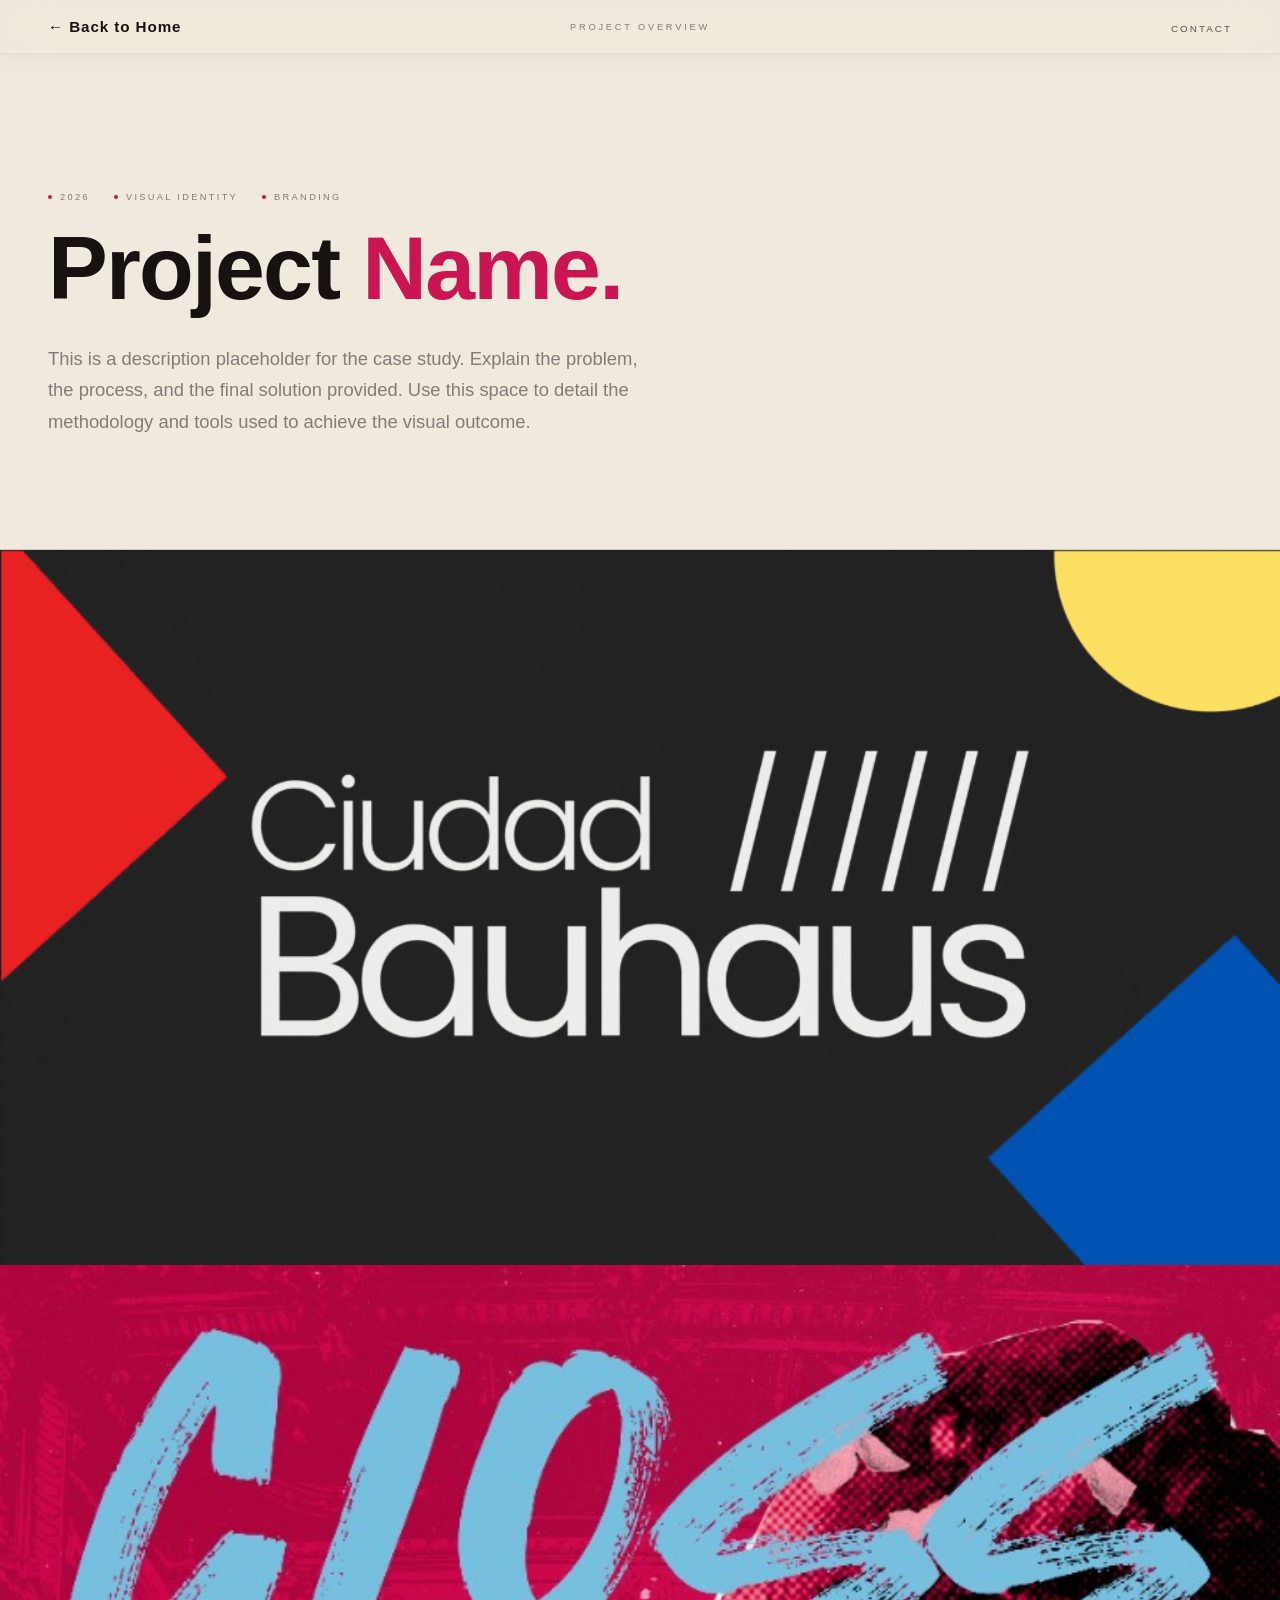
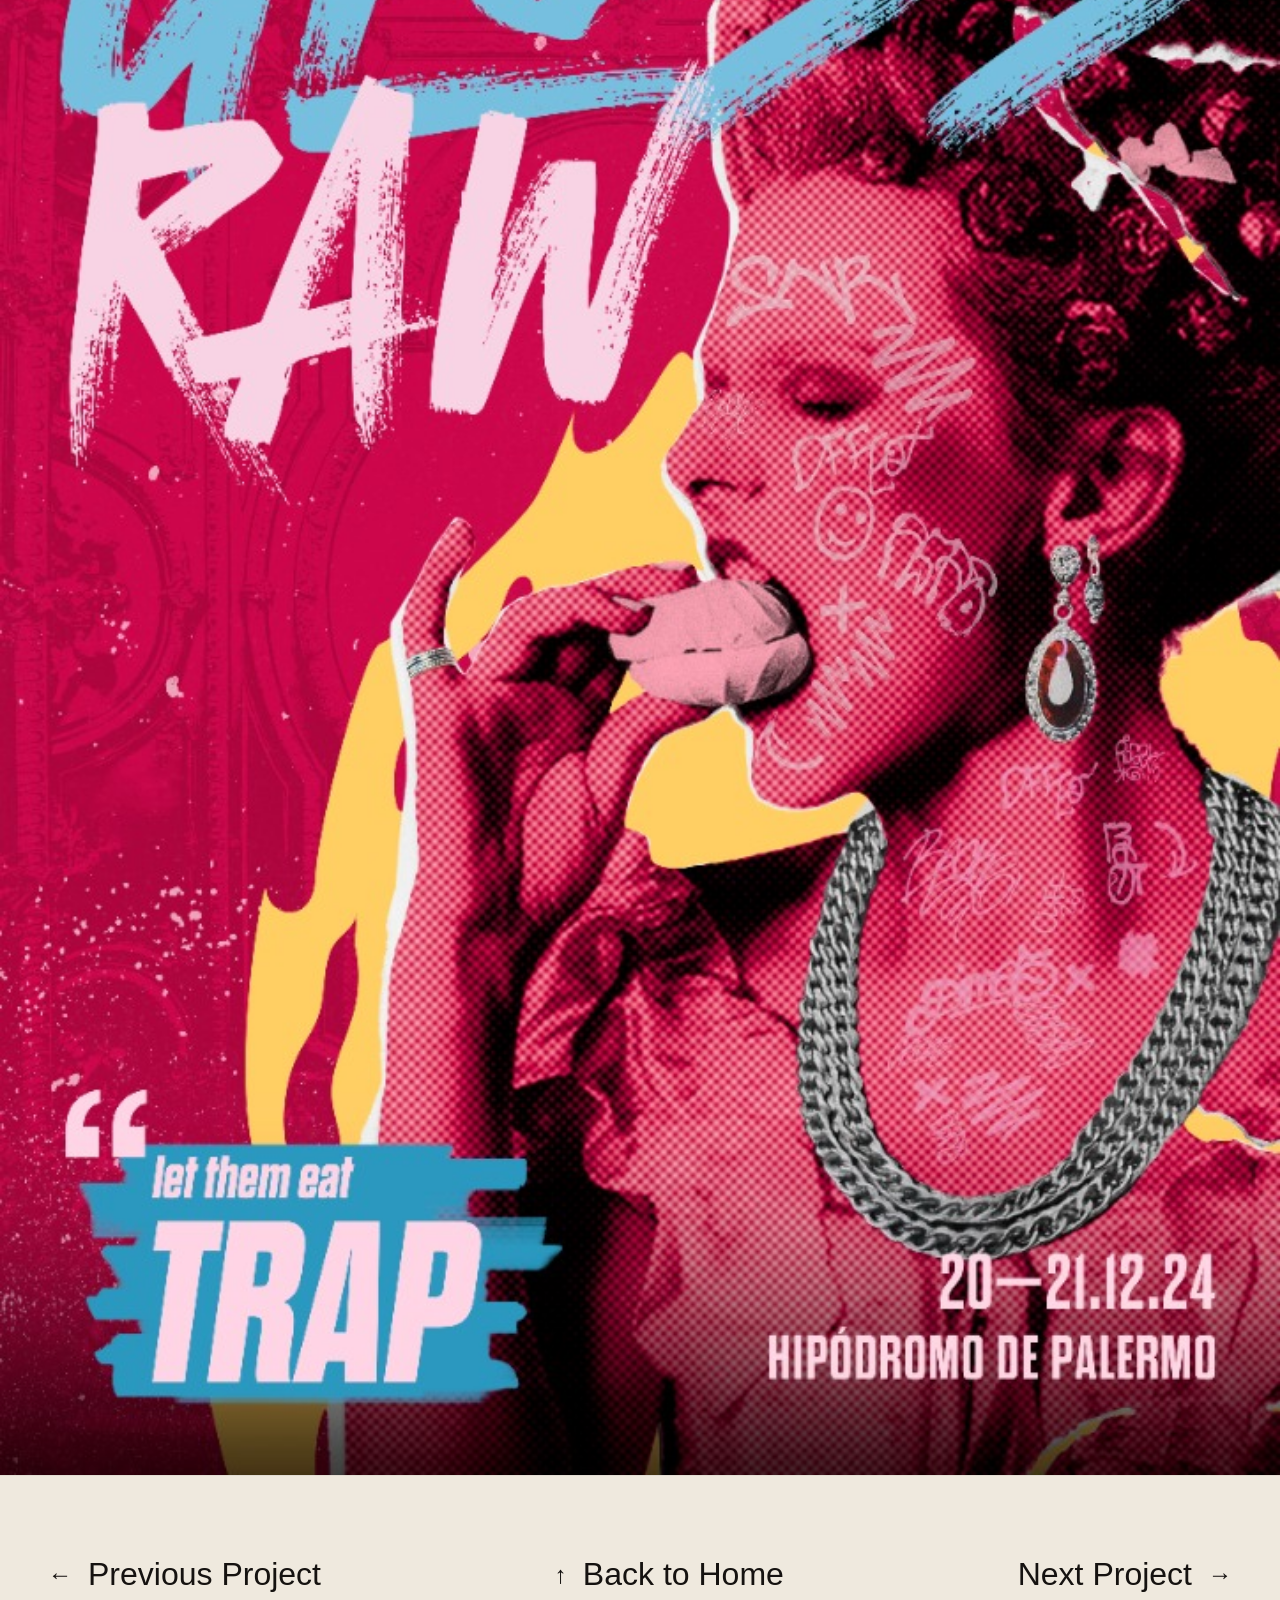
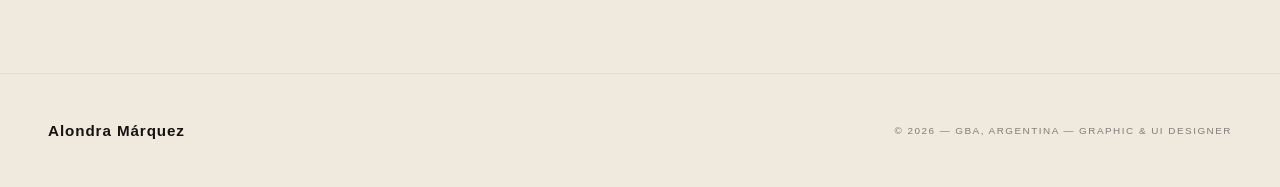
<file: project.html>
<!DOCTYPE html>
<html lang="en">

<head>
    <meta charset="UTF-8">
    <meta name="viewport" content="width=device-width, initial-scale=1.0">
    <meta name="theme-color" content="#EFE9DE">
    <title>Project Name — Alondra Márquez</title>
    <link rel="icon" type="image/png" href="favicon.png?v=3">
    <link rel="preconnect" href="https://fonts.googleapis.com">
    <link rel="preconnect" href="https://fonts.gstatic.com" crossorigin>
    <link rel="stylesheet" href="style.css">
    <style>
        /* Specific styles for the project page template */
        body {
            background: var(--cream);
        }

        .project-hero {
            padding: 12rem 3rem 4rem 3rem;
            min-height: 50vh;
            display: flex;
            flex-direction: column;
            justify-content: flex-end;
            border-bottom: 1px solid var(--i15);
        }

        .ph-meta {
            font-size: .58rem;
            letter-spacing: .25em;
            text-transform: uppercase;
            color: var(--i50);
            font-weight: 500;
            margin-bottom: 1.5rem;
            display: flex;
            gap: 1.5rem;
            flex-wrap: wrap;
        }

        .ph-meta span {
            display: inline-flex;
            align-items: center;
        }

        .ph-meta span::before {
            content: '';
            display: inline-block;
            width: 4px;
            height: 4px;
            border-radius: 50%;
            background: var(--red);
            margin-right: .5rem;
        }

        .ph-title {
            font-family: var(--fd);
            font-weight: 700;
            font-size: clamp(3rem, 7vw, 6rem);
            line-height: 0.95;
            letter-spacing: -.02em;
            color: var(--ink);
            margin-bottom: 2rem;
            max-width: 1400px;
        }

        .ph-title em {
            font-style: normal;
            color: var(--red);
        }

        .ph-desc {
            font-family: var(--fb);
            font-weight: 400;
            font-size: 1.15rem;
            line-height: 1.7;
            color: var(--i50);
            max-width: 60ch;
            margin-bottom: 3rem;
        }

        .project-content {
            padding: 0;
            max-width: 100%;
            margin: 0;
        }

        .pg {
            display: flex;
            flex-direction: column;
            gap: 0;
        }

        .pg-img {
            display: block;
            width: 100%;
            height: auto;
            border-radius: 0;
            background: var(--cream2);
            /* Object fit cover handles diverse aspect ratios well if we apply a height */
        }

        .project-nav-bottom {
            padding: 5rem 3rem;
            display: flex;
            justify-content: space-between;
            align-items: center;
            border-top: 1px solid var(--i06);
            background: var(--cream);
        }

        .pnb-link {
            font-family: var(--fd);
            font-weight: 500;
            font-size: 2rem;
            color: var(--ink);
            text-decoration: none;
            transition: color .2s;
            display: inline-flex;
            align-items: center;
            gap: 1rem;
        }

        .pnb-link:hover {
            color: var(--red);
        }

        .pnb-link span {
            font-size: 1.5rem;
            transition: transform .2s;
        }

        .pnb-link.prev:hover span { transform: translateX(-8px); }
        .pnb-link.next:hover span { transform: translateX(8px); }
        .pnb-link.home:hover span { transform: translateY(-4px); }

        @media (max-width: 860px) {
            .project-hero {
                padding: 8rem 1.5rem 3rem 1.5rem;
            }
            .project-content {
                padding: 0;
            }
            .project-nav-bottom {
                padding: 3rem 1.5rem;
                flex-direction: column;
                gap: 2rem;
                align-items: flex-start;
            }
        }
    </style>
</head>

<body>

    <div id="cur"></div>

    <nav class="desktop-nav nav-scrolled">
        <a href="index.html" class="nav-logo" style="text-decoration: none; color: inherit;">← Back to Home</a>
        <span class="nav-center">PROJECT OVERVIEW</span>
        <ul class="nav-links">
            <li><a href="mailto:alondrampre@gmail.com">Contact</a></li>
        </ul>
    </nav>

    <section class="project-hero rv">
        <div class="ph-meta">
            <span>2026</span>
            <span>Visual Identity</span>
            <span>Branding</span>
        </div>
        <h1 class="ph-title">Project <em>Name.</em></h1>
        <p class="ph-desc">This is a description placeholder for the case study. Explain the problem, the process, and the final solution provided. Use this space to detail the methodology and tools used to achieve the visual outcome.</p>
    </section>

    <section class="project-content">
        <div class="pg">
            <!-- Add project images here -->
            <img src="assets/morfologia.png" alt="Project Image 1" class="pg-img rv">
            <img src="assets/glossraw.jpg" alt="Project Image 2" class="pg-img rv">
        </div>
    </section>

    <div class="project-nav-bottom rv">
        <a href="#" class="pnb-link prev"><span>←</span> Previous Project</a>
        <a href="index.html" class="pnb-link home"><span>↑</span> Back to Home</a>
        <a href="#" class="pnb-link next">Next Project <span>→</span></a>
    </div>

    <footer>
        <span class="f-name">Alondra Márquez</span>
        <span class="f-copy">© 2026 — GBA, Argentina — Graphic & UI Designer</span>
    </footer>

    <!-- MOBILE NAVIGATION BOTTOM -->
    <nav class="mobile-nav">
        <ul class="mobile-nav-list">
            <li>
                <a href="index.html">
                    <svg viewBox="0 0 24 24">
                        <path d="M3 9l9-7 9 7v11a2 2 0 0 1-2 2H5a2 2 0 0 1-2-2z"></path>
                        <polyline points="9 22 9 12 15 12 15 22"></polyline>
                    </svg>
                    <span>Home</span>
                </a>
            </li>
            <li>
                <a href="#" class="active">
                    <svg viewBox="0 0 24 24">
                        <circle cx="12" cy="12" r="10"></circle>
                        <line x1="12" y1="16" x2="12" y2="12"></line>
                        <line x1="12" y1="8" x2="12.01" y2="8"></line>
                    </svg>
                    <span>Info</span>
                </a>
            </li>
        </ul>
    </nav>

    <script>
        /* cursor */
        const cur = document.getElementById('cur');
        if (window.innerWidth > 860) {
            let mx = 0, my = 0;
            document.addEventListener('mousemove', e => { mx = e.clientX; my = e.clientY; });
            (function loop() { cur.style.left = mx + 'px'; cur.style.top = my + 'px'; requestAnimationFrame(loop); })();
        } else {
            cur.style.display = 'none';
        }

        /* reveal */
        const obs = new IntersectionObserver(entries => {
            entries.forEach(e => { if (e.isIntersecting) { e.target.classList.add('in'); obs.unobserve(e.target); } });
        }, { threshold: .07 });
        document.querySelectorAll('.rv').forEach(el => obs.observe(el));
    </script>
</body>

</html>
</file>
<file: style.css>
*,
        *::before,
        *::after {
            margin: 0;
            padding: 0;
            box-sizing: border-box;
        }

        :root {
            --red: #CB1552;
            /* Magenta FADU */
            --cream: #EFE9DE;
            --cream2: #E3DBCC;
            --ink: #151210;
            --i50: rgba(21, 18, 16, .50);
            --i15: rgba(21, 18, 16, .15);
            --i06: rgba(21, 18, 16, .06);
            --white: #F8F5F0;
            --fd: 'Helvetica Neue', Helvetica, Arial, sans-serif;
            --fb: 'Helvetica Neue', Helvetica, Arial, sans-serif;
        }

        html {
            scroll-behavior: smooth;
            overflow-x: hidden;
        }

        body {
            background: var(--cream);
            color: var(--ink);
            font-family: var(--fb);
            font-weight: 400;
            overflow-x: hidden;
            width: 100%;
        }

        /* Removed #cur styling */

        /* NAV GLOBAL — GLASSMORPHISM CON MIMETIZACIÓN HERO */
        .desktop-nav {
            position: fixed;
            inset: 0 0 auto 0;
            z-index: 100;
            display: grid;
            grid-template-columns: 1fr auto 1fr;
            align-items: center;
            padding: 1.1rem 3rem;
            background: rgba(0, 0, 0, 0.15);
            backdrop-filter: blur(18px) saturate(1.6);
            -webkit-backdrop-filter: blur(18px) saturate(1.6);
            border-bottom: 1px solid rgba(255, 255, 255, 0.06);
            color: var(--white);
            transition: background .45s cubic-bezier(.4, 0, .2, 1),
                border-color .45s cubic-bezier(.4, 0, .2, 1),
                color .45s cubic-bezier(.4, 0, .2, 1),
                backdrop-filter .45s cubic-bezier(.4, 0, .2, 1),
                box-shadow .45s cubic-bezier(.4, 0, .2, 1);
        }

        /* Estado scrolled — sale del hero, fondo cream glass */
        .desktop-nav.nav-scrolled {
            background: rgba(239, 233, 222, 0.72);
            backdrop-filter: blur(22px) saturate(1.8);
            -webkit-backdrop-filter: blur(22px) saturate(1.8);
            border-bottom: 1px solid var(--i06);
            color: var(--ink);
            box-shadow: 0 1px 24px rgba(21, 18, 16, 0.06);
        }

        .nav-logo {
            font-family: var(--fd);
            font-weight: 700;
            font-size: .95rem;
            letter-spacing: .06em;
            color: var(--white);
            transition: color .45s cubic-bezier(.4, 0, .2, 1);
        }

        .desktop-nav.nav-scrolled .nav-logo {
            color: var(--ink);
        }

        .nav-center {
            font-size: .58rem;
            letter-spacing: .3em;
            text-transform: uppercase;
            color: rgba(248, 245, 240, .40);
            font-weight: 500;
            transition: color .45s cubic-bezier(.4, 0, .2, 1);
        }

        .desktop-nav.nav-scrolled .nav-center {
            color: var(--i50);
        }

        .nav-links {
            display: flex;
            justify-content: flex-end;
            gap: 2rem;
            list-style: none;
        }

        .nav-links a {
            font-size: .62rem;
            letter-spacing: .2em;
            text-transform: uppercase;
            color: rgba(248, 245, 240, .65);
            text-decoration: none;
            transition: color .45s cubic-bezier(.4, 0, .2, 1), opacity .2s;
            font-weight: 500;
        }

        .desktop-nav.nav-scrolled .nav-links a {
            color: var(--ink);
            opacity: .7;
        }

        .nav-links a:hover {
            opacity: 1;
            color: var(--white);
        }

        .desktop-nav.nav-scrolled .nav-links a:hover {
            color: var(--ink);
            opacity: 1;
        }

        /* HERO */
        .hero {
            min-height: 100vh;
            display: flex;
            flex-direction: column;
            justify-content: space-between;
            padding: 0 3rem;
            background: #000000;
            position: relative;
            overflow: hidden;
        }

        .hero-body {
            flex-grow: 1;
            display: flex;
            flex-direction: column;
            justify-content: center;
            align-items: flex-start;
            text-align: left;
            position: relative;
            z-index: 2;
        }

        .hero-title-block {
            text-transform: uppercase;
            width: 100%;
        }

        .hero-bold-text {
            display: block;
            font-family: "dharma-gothic-c", sans-serif;
            font-weight: 600;
            font-style: normal;
            font-size: clamp(6.5rem, 19.5vw, 24rem);
            line-height: 0.78;
            color: var(--white);
            text-transform: uppercase;
            letter-spacing: normal;
            font-kerning: normal;
            transform-origin: left top;
            width: 100%;
        }

        .hero-bold-text .line-2,
        .hero-bold-text .line-3,
        .hero-bold-text .line-2 .k,
        .hero-bold-text .line-3 .k {
            letter-spacing: -0.02em;
        }

        .magic-highlight {
            display: inline-block;
            line-height: inherit;
            position: relative;
            z-index: 10;
        }

        .magic-highlight .k {
            color: var(--red);
            padding-top: 0.05em;
            padding-bottom: 0.05em;
            margin-top: -0.05em;
            margin-bottom: -0.05em;
        }

        .magic-highlight .k.visible {
            background-color: var(--white);
        }

        .magic-highlight .k:first-child {
            padding-left: 1vw;
        }

        .magic-highlight .k:last-child {
            padding-right: 1vw;
        }

        /* Typewriter Cursor */
        .type-cursor {
            display: inline-block;
            width: 0.08em;
            height: 0.85em;
            background-color: var(--white);
            margin-left: 0.05em;
            vertical-align: baseline;
            position: relative;
            top: 0.1em;
            animation: blink-cursor 0.8s step-end infinite;
            opacity: 0;
        }

        @keyframes blink-cursor {

            from,
            to {
                opacity: 1;
            }

            50% {
                opacity: 0;
            }
        }

        .hero-bold-text .k {
            display: inline-block;
            opacity: 0;
            transition: opacity 0s;
        }

        .hero-bold-text .k.visible {
            opacity: 1;
        }

        .hero-light-text {
            display: inline-block; /* Changed from block to inline-block for precise masking */
            font-family: var(--fd);
            font-weight: 100;
            font-size: clamp(2.5rem, 6.5vw, 6.8rem);
            line-height: 0.85;
            letter-spacing: -0.03em;
            color: var(--red);
            margin-top: 0.6rem;
            
            /* Wipe Mask Reveal */
            clip-path: inset(0 100% 0 0);
        }

        .hero-light-text.start-wipe {
            animation: wipeRevealAnim 1.2s cubic-bezier(0.77, 0, 0.175, 1) forwards;
        }

        @keyframes wipeRevealAnim {
            0% {
                clip-path: inset(0 100% 0 0);
            }
            100% {
                clip-path: inset(0 0 0 0);
            }
        }

        .hero-meta-desc {
            font-family: var(--fb);
            font-weight: 400;
            font-size: 1.15rem;
            line-height: 1.6;
            color: rgba(248, 245, 240, .65);
            max-width: 48ch;
        }

        .hero-bar {
            position: relative;
            z-index: 2;
            border-top: 1px solid rgba(255, 255, 255, .15);
            display: flex;
            justify-content: space-between;
            align-items: center;
            padding: 1.2rem 0;
        }

        .hero-bar-l {
            font-size: .58rem;
            letter-spacing: .22em;
            text-transform: uppercase;
            color: rgba(248, 245, 240, .45);
        }

        .hero-bar-r {
            display: flex;
            align-items: center;
            gap: .7rem;
            font-size: .58rem;
            letter-spacing: .2em;
            text-transform: uppercase;
            color: rgba(248, 245, 240, .45);
        }

        .pulse {
            width: 5px;
            height: 5px;
            border-radius: 50%;
            background: var(--red);
            animation: pulse 2s ease-in-out infinite;
        }

        @keyframes pulse {

            0%,
            100% {
                opacity: 1
            }

            50% {
                opacity: .25
            }
        }

        /* TICKER */
        .ticker {
            background: var(--red);
            padding: .65rem 0;
            overflow: hidden;
            white-space: nowrap;
            position: relative;
            z-index: 10;
        }

        .ticker-track {
            display: inline-block;
            animation: tick 22s linear infinite;
        }

        @keyframes tick {
            from {
                transform: translateX(0)
            }

            to {
                transform: translateX(-50%)
            }
        }

        .ti {
            font-family: var(--fd);
            font-weight: 500;
            font-size: .95rem;
            letter-spacing: .08em;
            color: var(--cream);
            margin-right: 1.5rem;
            opacity: .88;
            text-transform: uppercase;
        }

        .ts {
            display: inline-block;
            width: 4px;
            height: 4px;
            border-radius: 50%;
            background: rgba(239, 233, 222, .32);
            vertical-align: middle;
            margin-right: 1.5rem;
        }

        /* SECCIONES BASE */
        .sw {
            padding: 7rem 3rem;
        }

        .s-hdr {
            display: grid;
            grid-template-columns: 200px 1fr;
            gap: 3rem;
            align-items: end;
            margin-bottom: 4rem;
            padding-bottom: 1.5rem;
            border-bottom: 1px solid var(--i15);
        }

        .s-label {
            font-size: .58rem;
            letter-spacing: .25em;
            text-transform: uppercase;
            color: var(--i50);
            font-weight: 500;
        }

        .s-num {
            font-family: var(--fd);
            font-weight: 700;
            font-size: 4rem;
            line-height: 1;
            color: var(--i06);
            user-select: none;
        }

        .s-heading {
            font-family: var(--fd);
            font-weight: 500;
            font-size: clamp(2rem, 3.2vw, 3rem);
            line-height: 1.1;
            letter-spacing: -.02em;
        }

        .s-heading em {
            font-style: normal;
            font-weight: 700;
            color: var(--red);
            position: relative;
            display: inline-block;
        }

        .s-heading em::after {
            content: '';
            position: absolute;
            left: 0;
            bottom: 0.04em;
            width: 0;
            height: 0.12em;
            background: var(--red);
            transition: width .8s cubic-bezier(.16, 1, .3, 1) .35s;
        }

        .rv.in .s-heading em::after {
            width: 100%;
        }

        /* ABOUT */
        .about {
            background: var(--cream);
        }

        .about-grid {
            display: grid;
            grid-template-columns: 1fr 1fr;
            gap: 3.5rem;
            align-items: start;
        }

        .about-card {
            background: var(--cream2);
            aspect-ratio: 3/4;
            display: flex;
            align-items: flex-end;
            padding: 1.2rem;
            position: relative;
            overflow: hidden;
        }

        .ac-letter {
            font-family: var(--fd);
            font-weight: 700;
            font-size: 9rem;
            line-height: 1;
            color: rgba(21, 18, 16, .07);
            position: absolute;
            bottom: -1rem;
            right: -1rem;
            user-select: none;
        }

        .ac-info {
            position: relative;
            z-index: 2;
        }

        .ac-name {
            font-family: var(--fd);
            font-weight: 700;
            font-size: .92rem;
            display: block;
            margin-bottom: .2rem;
        }

        .ac-role {
            font-size: .58rem;
            letter-spacing: .18em;
            text-transform: uppercase;
            color: var(--i50);
            font-weight: 500;
        }

        .about-body {
            font-size: .88rem;
            line-height: 1.95;
            color: var(--i50);
            margin-bottom: 1.4rem;
            font-weight: 400;
        }

        .about-quote {
            font-family: var(--fb);
            font-weight: 500;
            font-size: 1.2rem;
            line-height: 1.5;
            color: var(--ink);
            border-left: 2px solid var(--red);
            padding-left: 1.2rem;
            margin: 2rem 0;
        }

        .sg-label {
            font-size: .56rem;
            letter-spacing: .25em;
            text-transform: uppercase;
            color: var(--red);
            margin-bottom: .8rem;
            padding-bottom: .45rem;
            border-bottom: 1px solid var(--i06);
            font-weight: 500;
        }

        .skill-row {
            display: flex;
            align-items: center;
            justify-content: space-between;
            padding: .5rem 0;
            border-bottom: 1px solid var(--i06);
        }

        .skill-row span {
            font-size: .78rem;
            font-weight: 400;
        }

        .dots {
            display: flex;
            gap: 3px;
        }

        .d {
            width: 6px;
            height: 6px;
            border-radius: 50%;
            background: var(--i15);
        }

        .d.on {
            background: var(--red);
        }

        .sg {
            margin-bottom: 2rem;
        }

        /* WORK */
        .work {
            background: var(--white);
        }

        .work .s-heading em {
            color: var(--red);
        }

        .pt-hdr,
        .pt-row {
            display: grid;
            grid-template-columns: 3rem 1fr 15rem 7rem 2.5rem;
            gap: 1rem;
            align-items: center;
        }

        .pt-hdr {
            padding-bottom: .8rem;
            border-bottom: 1px solid var(--i15);
            margin-bottom: 0;
        }

        .pt-hdr span {
            font-size: .54rem;
            letter-spacing: .25em;
            text-transform: uppercase;
            color: var(--i50);
            font-weight: 500;
        }

        .pt-row {
            padding: 1.8rem 0;
            border-bottom: 1px solid var(--i06);
            text-decoration: none;
            color: var(--ink);
            transition: background .15s, padding-inline .15s;
            border-radius: 2px;
        }

        .pt-row:hover {
            background: var(--cream);
            padding-inline: .8rem;
        }

        .pt-num {
            font-family: var(--fd);
            font-weight: 400;
            font-size: .88rem;
            color: var(--i50);
        }

        .pt-title {
            font-family: var(--fd);
            font-weight: 700;
            font-size: 1.28rem;
            letter-spacing: -.01em;
            line-height: 1.2;
            margin-bottom: .2rem;
        }

        .pt-sub {
            font-size: .62rem;
            letter-spacing: .12em;
            text-transform: uppercase;
            color: var(--i50);
            font-weight: 400;
        }

        .pt-tags {
            display: flex;
            flex-wrap: wrap;
            gap: .3rem;
        }

        .pt-tag {
            font-size: .56rem;
            letter-spacing: .1em;
            text-transform: uppercase;
            color: var(--i50);
            padding: .18rem .45rem;
            border: 1px solid var(--i15);
            border-radius: 1px;
            font-weight: 400;
        }

        .pt-year {
            font-family: var(--fb);
            font-weight: 400;
            font-size: .88rem;
            color: var(--i50);
            text-align: right;
        }

        .pt-arrow {
            font-size: .92rem;
            color: var(--red);
            opacity: 0;
            transform: translateX(-4px);
            transition: opacity .2s, transform .2s;
            text-align: right;
        }

        .pt-row:hover .pt-arrow {
            opacity: 1;
            transform: translateX(0);
        }

        /* FEATURED CAROUSEL BLOQUE SÓLIDO (IGUAL A LA IMAGEN ADJUNTA) */
        .fc-wrapper {
            position: relative;
            margin-top: 3rem;
        }

        .fc {
            background: var(--ink);
            padding: 6.5rem 5rem;
            display: grid;
            grid-template-columns: 1fr 1.15fr; /* 50% split with slightly larger image column */
            gap: 5rem;
            align-items: center;
            min-height: 560px;
        }

        .fc-content-slide {
            display: none;
        }

        .fc-content-slide.active {
            display: block;
            animation: fadeIn 0.4s ease-out forwards;
        }

        @keyframes fadeIn {
            from {
                opacity: 0;
                transform: translateY(4px)
            }

            to {
                opacity: 1;
                transform: none
            }
        }

        .fc-eye {
            font-size: .58rem;
            letter-spacing: .25em;
            text-transform: uppercase;
            color: rgba(248, 245, 240, .35);
            margin-bottom: 1.5rem;
            font-weight: 500;
        }

        .fc-title {
            font-family: var(--fd);
            font-weight: 500;
            font-size: clamp(2rem, 3vw, 2.8rem);
            color: var(--white);
            line-height: 1.1;
            letter-spacing: -.02em;
            margin-bottom: 1.2rem;
        }

        .fc-title em {
            font-style: normal;
            font-weight: 700;
            color: var(--red);
        }

        .fc-desc {
            font-size: .95rem;
            font-weight: 400;
            line-height: 1.8;
            color: rgba(248, 245, 240, .85);
            max-width: 52ch;
            margin-bottom: 2.5rem;
            letter-spacing: 0.01em;
        }

        .fc-link {
            display: inline-flex;
            align-items: center;
            gap: .5rem;
            font-size: .65rem;
            font-weight: 600;
            letter-spacing: .2em;
            text-transform: uppercase;
            color: var(--white);
            text-decoration: none;
            border-bottom: 2px solid var(--red);
            padding-bottom: .35rem;
            transition: color .2s, border-color .2s, padding-left .2s;
        }

        .fc-link:hover {
            color: var(--red);
            padding-left: 0.25rem;
        }

        .fc-right-block {
            display: flex;
            flex-direction: column;
            gap: 2.2rem;
            align-items: center;
            width: 100%;
        }

        .fc-vis {
            width: 100%;
            aspect-ratio: 1/1; /* Modern square format: much more prominent and handles all dimensions perfectly */
            background: #15120e;
            display: flex;
            align-items: center;
            justify-content: center;
            position: relative;
            overflow: hidden;
            border: 1px solid rgba(248, 245, 240, 0.08);
            border-radius: 12px;
            box-shadow: 0 35px 70px rgba(0, 0, 0, 0.55);
        }

        .fc-vis img {
            max-width: 90%;
            max-height: 90%;
            width: auto;
            height: auto;
            object-fit: contain;
            position: absolute;
            top: 50%;
            left: 50%;
            transform: translate(-50%, -50%);
            z-index: 6;
            transition: opacity 0.4s ease;
            filter: drop-shadow(0 15px 40px rgba(0, 0, 0, 0.5));
        }

        .fc-vis-blur {
            width: 100% !important;
            height: 100% !important;
            object-fit: cover !important;
            position: absolute !important;
            top: 0 !important;
            left: 0 !important;
            z-index: 4 !important;
            filter: blur(50px) opacity(0.8) saturate(1.8) !important; /* Full, organic color-matched ambient glow */
            transform: scale(1.25); /* Prevents raw container edges from leaking */
            transition: opacity 0.4s ease;
        }

        .fc-bg {
            font-family: var(--fd);
            font-weight: 700;
            font-size: 5rem;
            color: rgba(255, 255, 255, .04);
            line-height: 1.1;
            text-align: center;
            padding: 1rem;
            user-select: none;
            text-transform: uppercase;
        }

        .fc-ring {
            position: absolute;
            border: 1px solid rgba(203, 21, 82, .15);
            border-radius: 50%;
        }

        .fc-controls {
            display: flex;
            align-items: center;
            gap: 2.5rem;
            margin-top: 0.5rem;
        }

        .fc-btn {
            background: none;
            border: none;
            color: rgba(248, 245, 240, .4);
            font-size: 1.5rem;
            cursor: pointer;
            transition: color .2s, transform .2s;
            padding: 0.5rem;
        }

        .fc-btn:hover {
            color: var(--white);
            transform: scale(1.1);
        }

        .fc-btn:active {
            transform: scale(0.95);
        }

        .fc-counter {
            font-family: var(--fd);
            font-size: .85rem;
            color: var(--red);
            letter-spacing: 0.1em;
            font-weight: 600;
        }

        /* EXPERIENCE */
        .experience {
            background: var(--cream);
        }

        .exp-grid {
            display: grid;
            grid-template-columns: 1fr 1fr;
            border-top: 1px solid var(--i15);
        }

        .exp-item {
            padding: 2.8rem 0;
            border-bottom: 1px solid var(--i06);
            display: grid;
            grid-template-columns: 84px 1fr;
            gap: 1.8rem;
            align-items: start;
        }

        .exp-item:nth-child(odd) {
            padding-right: 3rem;
            border-right: 1px solid var(--i06);
        }

        .exp-item:nth-child(even) {
            padding-left: 3rem;
        }

        .exp-period {
            font-family: var(--fb);
            font-weight: 500;
            font-size: .82rem;
            color: var(--red);
            line-height: 1.5;
            padding-top: .2rem;
        }

        .exp-role {
            font-family: var(--fd);
            font-weight: 700;
            font-size: 1.18rem;
            letter-spacing: -.01em;
            line-height: 1.2;
            margin-bottom: .28rem;
        }

        .exp-org {
            font-size: .58rem;
            letter-spacing: .2em;
            text-transform: uppercase;
            color: var(--i50);
            margin-bottom: .85rem;
            font-weight: 500;
        }

        .exp-desc {
            font-size: .78rem;
            line-height: 1.92;
            color: var(--i50);
            font-weight: 400;
        }

        .exp-subblock {
            margin-top: 1.4rem;
            padding-left: 1rem;
            border-left: 1px solid var(--i15);
        }

        .exp-subblock .exp-org {
            margin-bottom: .55rem;
            color: var(--ink);
        }

        .exp-list {
            list-style: none;
            padding: 0;
            margin: 0;
            display: flex;
            flex-direction: column;
            gap: .45rem;
        }

        .exp-list li {
            position: relative;
            padding-left: 1rem;
            font-size: .8rem;
            line-height: 1.65;
            color: var(--i50);
            font-weight: 400;
        }

        .exp-list li::before {
            content: "—";
            position: absolute;
            left: 0;
            color: var(--red);
            font-size: .7rem;
            top: .05rem;
        }

        .edu-grid {
            grid-template-columns: 1fr;
        }

        .edu-grid .exp-item {
            padding-right: 0 !important;
            border-right: none !important;
        }

        .edu-progress {
            margin-top: .9rem;
            height: 2px;
            width: 100%;
            max-width: 320px;
            background: var(--i06);
            overflow: hidden;
        }

        .edu-progress-fill {
            height: 100%;
            background: var(--red);
        }

        /* SKILLS */
        .skills {
            background: var(--ink);
        }

        .skills .s-heading {
            color: var(--white);
        }

        .skills .s-heading em {
            color: var(--red);
        }

        .skills .s-label {
            color: var(--cream);
        }

        .skills .s-num {
            color: rgba(248, 245, 240, .04);
        }

        .skills .s-hdr {
            border-color: rgba(248, 245, 240, .07);
        }

        .tg {
            display: grid;
            grid-template-columns: repeat(3, 1fr);
            border-top: 1px solid rgba(248, 245, 240, .07);
        }

        .tc {
            padding: 2rem 0;
            border-bottom: 1px solid rgba(248, 245, 240, .05);
            display: flex;
            flex-direction: column;
        }

        .tc:nth-child(3n+1) {
            padding-right: 2.5rem;
        }

        .tc:nth-child(3n+2) {
            padding-inline: 2.5rem;
            border-inline: 1px solid rgba(248, 245, 240, .05);
        }

        .tc:nth-child(3n+3) {
            padding-left: 2.5rem;
        }

        .tc-group {
            display: flex;
            flex-direction: column;
        }

        .tc-group-title {
            font-size: .52rem;
            letter-spacing: .25em;
            text-transform: uppercase;
            color: var(--red);
            margin-top: 1.8rem;
            margin-bottom: 0.2rem;
            font-weight: 600;
        }

        .tc-group:first-child .tc-group-title {
            margin-top: 1.8rem;
        }

        .tc-item {
            padding: 1.5rem 0;
            border-bottom: 1px solid rgba(248, 245, 240, .05);
            display: flex;
            flex-direction: column;
        }

        .tc-cat {
            font-size: .52rem;
            letter-spacing: .25em;
            text-transform: uppercase;
            color: var(--red);
            margin-bottom: 1rem;
            font-weight: 500;
        }

        .tc-name {
            font-family: var(--fd);
            font-weight: 500;
            font-size: 1.08rem;
            color: var(--white);
            display: block;
            margin-bottom: .4rem;
            flex-grow: 1;
        }

        .tc-bar {
            height: 1px;
            background: rgba(248, 245, 240, .08);
            width: 100%;
            margin-top: auto;
        }

        .tc-fill {
            height: 1px;
            background: var(--red);
            width: 0;
            transition: width 1.4s cubic-bezier(.16, 1, .3, 1);
        }

        .skills-groups {
            display: grid;
            grid-template-columns: 1fr 1fr;
            gap: 3.5rem 4.5rem;
            border-top: 1px solid rgba(248, 245, 240, .07);
            padding-top: 2.8rem;
        }

        .skill-cat-full {
            grid-column: 1 / -1;
            padding-top: 2rem;
            border-top: 1px solid rgba(248, 245, 240, .07);
        }

        .skill-cat-header {
            font-size: .58rem;
            letter-spacing: .26em;
            text-transform: uppercase;
            color: var(--red);
            font-weight: 600;
            margin-bottom: 1.4rem;
        }

        .skill-cat-list {
            display: flex;
            flex-direction: column;
            gap: 1.35rem;
        }

        .soft-skills-grid {
            display: grid;
            grid-template-columns: 1fr 1fr;
            gap: 1.35rem 4.5rem;
        }

        .tc-row {
            display: flex;
            flex-direction: column;
            gap: .5rem;
        }

        .tc-top {
            display: flex;
            justify-content: space-between;
            align-items: baseline;
            gap: 1rem;
        }

        .tc-top .tc-name {
            margin-bottom: 0;
            font-size: 1.02rem;
            line-height: 1.3;
        }

        .tc-lvl {
            font-size: .56rem;
            letter-spacing: .16em;
            text-transform: uppercase;
            color: rgba(248, 245, 240, .42);
            white-space: nowrap;
            font-weight: 500;
        }

        /* INVITACIÓN */
        .contact-invite {
            background: var(--white);
            padding: 9rem 3rem 8rem 3rem;
            text-align: center;
        }

        .contact-cta {
            font-family: var(--fd);
            font-weight: 500;
            font-size: clamp(2.5rem, 5vw, 4.5rem);
            line-height: 1.1;
            letter-spacing: -.02em;
        }

        .contact-cta em {
            font-style: normal;
            font-weight: 700;
            color: var(--red);
            position: relative;
            display: inline-block;
        }

        .contact-cta em::after {
            content: '';
            position: absolute;
            left: 0;
            bottom: 0.04em;
            width: 0;
            height: 0.12em;
            background: var(--red);
            transition: width .8s cubic-bezier(.16, 1, .3, 1) .35s;
        }

        .rv.in .contact-cta em::after {
            width: 100%;
        }

        /* CONTACTO */
        .contact-details {
            background: var(--ink);
            color: var(--white);
            position: relative;
            overflow: hidden;
            padding: 7rem 3rem 9rem 3rem;
        }

        .contact-bg {
            font-family: var(--fd);
            font-weight: 700;
            font-size: clamp(6rem, 16vw, 16rem);
            color: rgba(255, 255, 255, 0.03);
            position: absolute;
            bottom: -2rem;
            right: -1rem;
            line-height: 1;
            pointer-events: none;
            user-select: none;
        }

        .contact-grid {
            display: grid;
            grid-template-columns: 1fr 1fr;
            gap: 5rem;
            align-items: start;
            position: relative;
            z-index: 2;
        }

        .contact-sub {
            font-size: 1.15rem;
            line-height: 1.7;
            color: var(--white);
            font-family: var(--fd);
            font-weight: 500;
            margin-bottom: 2rem;
            max-width: 38ch;
        }

        .contact-sub-text {
            font-size: .88rem;
            line-height: 1.95;
            color: rgba(248, 245, 240, 0.5);
            max-width: 40ch;
            font-weight: 400;
        }

        .cl {
            border-top: 1px solid rgba(248, 245, 240, 0.15);
        }

        .c-link {
            display: grid;
            grid-template-columns: 2.5rem 1fr auto;
            align-items: center;
            gap: 1rem;
            padding: 1.5rem 0;
            border-bottom: 1px solid rgba(248, 245, 240, 0.05);
            text-decoration: none;
            color: var(--white);
            transition: padding-left .18s;
        }

        .c-link:hover {
            padding-left: .5rem;
        }

        .c-num {
            font-family: var(--fd);
            font-weight: 400;
            font-size: .78rem;
            color: rgba(248, 245, 240, 0.4);
        }

        .c-platform {
            font-size: .54rem;
            letter-spacing: .22em;
            text-transform: uppercase;
            color: rgba(248, 245, 240, 0.4);
            display: block;
            margin-bottom: .15rem;
            font-weight: 500;
        }

        .c-val {
            font-family: var(--fb);
            font-weight: 400;
            font-size: 1.05rem;
            transition: color .18s;
            color: rgba(248, 245, 240, 0.9);
        }

        .c-link:hover .c-val {
            color: var(--red);
        }

        .c-arr {
            font-size: .92rem;
            color: var(--red);
            opacity: 0;
            transform: translateX(-4px);
            transition: opacity .18s, transform .18s;
        }

        .c-link:hover .c-arr {
            opacity: 1;
            transform: translateX(0);
        }

        /* FOOTER */
        footer {
            background: var(--cream);
            padding: 3rem;
            display: flex;
            justify-content: space-between;
            align-items: center;
            border-top: 1px solid var(--i06);
        }

        .f-name {
            font-family: var(--fd);
            font-weight: 700;
            font-size: .95rem;
            letter-spacing: .06em;
        }

        .f-copy {
            font-size: .62rem;
            letter-spacing: .15em;
            text-transform: uppercase;
            color: var(--i50);
        }

        /* REVEAL */
        .rv {
            opacity: 0;
            transform: translateY(18px);
            transition: opacity .8s ease, transform .8s ease;
        }

        .rv.in {
            opacity: 1;
            transform: none;
        }

        /* MOBILE NAV BOTTOM */
        .mobile-nav {
            display: none;
            position: fixed;
            bottom: 1.8rem;
            top: auto;
            left: 50%;
            transform: translateX(-50%);
            z-index: 1000;
            background: rgba(248, 245, 240, 0.75);
            backdrop-filter: blur(14px) saturate(1.8);
            -webkit-backdrop-filter: blur(14px) saturate(1.8);
            border: 1px solid rgba(21, 18, 16, 0.08);
            border-radius: 100px;
            padding: 0.7rem 1.8rem;
            box-shadow: 0 12px 40px rgba(21, 18, 16, 0.15);
            width: calc(100% - 3rem);
            max-width: 420px;
        }

        .mobile-nav-list {
            display: flex;
            justify-content: space-between;
            align-items: center;
            list-style: none;
            margin: 0;
            padding: 0;
        }

        .mobile-nav-list li {
            flex: 1;
        }

        .mobile-nav-list a {
            display: flex;
            flex-direction: column;
            align-items: center;
            gap: 0.35rem;
            text-decoration: none;
            color: var(--i50);
            font-size: 0.52rem;
            letter-spacing: 0.12em;
            text-transform: uppercase;
            font-weight: 600;
            transition: color 0.3s, transform 0.2s;
        }

        .mobile-nav-list a:active {
            transform: scale(0.92);
        }

        .mobile-nav-list a svg {
            width: 20px;
            height: 20px;
            stroke: currentColor;
            fill: none;
            stroke-width: 2;
            stroke-linecap: round;
            stroke-linejoin: round;
        }

        .mobile-nav-list a.active {
            color: var(--red);
        }

        /* Line break visibility — desktop default */
        .br-mobile {
            display: none;
        }

        .br-desktop {
            display: inline;
        }

        /* RESPONSIVE */
        @media (max-width: 860px) {
            body {
                cursor: auto !important;
            }

            #cur {
                display: none !important;
            }

            .desktop-nav {
                display: none !important;
            }

            .sw,
            footer,
            .contact-invite,
            .contact-details {
                padding-inline: 1.5rem;
            }

            .hero {
                padding: 0 1.5rem;
            }

            /* Mobile line breaks */
            .br-mobile {
                display: inline;
            }

            .br-desktop {
                display: none;
            }

            /* Heavier subtitle on mobile */
            .hero-light-text {
                font-weight: 400 !important;
            }

            .s-hdr {
                grid-template-columns: 1fr;
                gap: 1rem;
            }

            .about-grid {
                grid-template-columns: 1fr;
            }

            .about-card {
                display: none;
            }

            .pt-hdr,
            .pt-row {
                grid-template-columns: 2.5rem 1fr 2rem;
            }

            .pt-tags,
            .pt-year {
                display: none;
            }

            .fc {
                grid-template-columns: 1fr;
                padding: 4rem 2rem;
                gap: 3rem;
            }

            .fc-right-block {
                display: flex;
                flex-direction: column;
                gap: 1.8rem;
                align-items: center;
                width: 100%;
            }

            .exp-grid {
                grid-template-columns: 1fr;
            }

            .exp-item:nth-child(odd) {
                padding-right: 0;
                border-right: none;
            }

            .exp-item:nth-child(even) {
                padding-left: 0;
            }

            .exp-item {
                grid-template-columns: 1fr;
                gap: .65rem;
                padding: 2rem 0;
            }

            .exp-br {
                display: none;
            }

            .exp-period {
                font-size: .72rem;
                letter-spacing: .16em;
                text-transform: uppercase;
                padding-top: 0;
            }

            .exp-role {
                font-size: 1.25rem;
                margin-bottom: .35rem;
            }

            .exp-list li {
                font-size: .84rem;
                line-height: 1.6;
            }

            .skills-groups,
            .soft-skills-grid {
                grid-template-columns: 1fr;
                gap: 2.5rem;
            }

            .soft-skills-grid {
                gap: 1.3rem;
            }

            .skill-cat-full {
                padding-top: 2.2rem;
            }

            .tg {
                grid-template-columns: 1fr 1fr;
            }

            /* Reset 3-column specific paddings and borders on mobile */
            .tc {
                padding-inline: 0 !important;
                border-inline: none !important;
            }

            /* Apply clean symmetric 2-column styling on mobile */
            .tc:nth-child(odd) {
                padding-right: 1.5rem !important;
                border-right: 1px solid rgba(248, 245, 240, .05) !important;
            }

            .tc:nth-child(even) {
                padding-left: 1.5rem !important;
            }

            .contact-grid {
                grid-template-columns: 1fr;
                gap: 3rem;
            }

            .contact-bg {
                font-size: 5rem;
            }

            /* Hiding desktop nav and showing mobile nav */
            .desktop-nav {
                display: none !important;
            }

            .mobile-nav {
                display: block;
            }
        }
</file>
